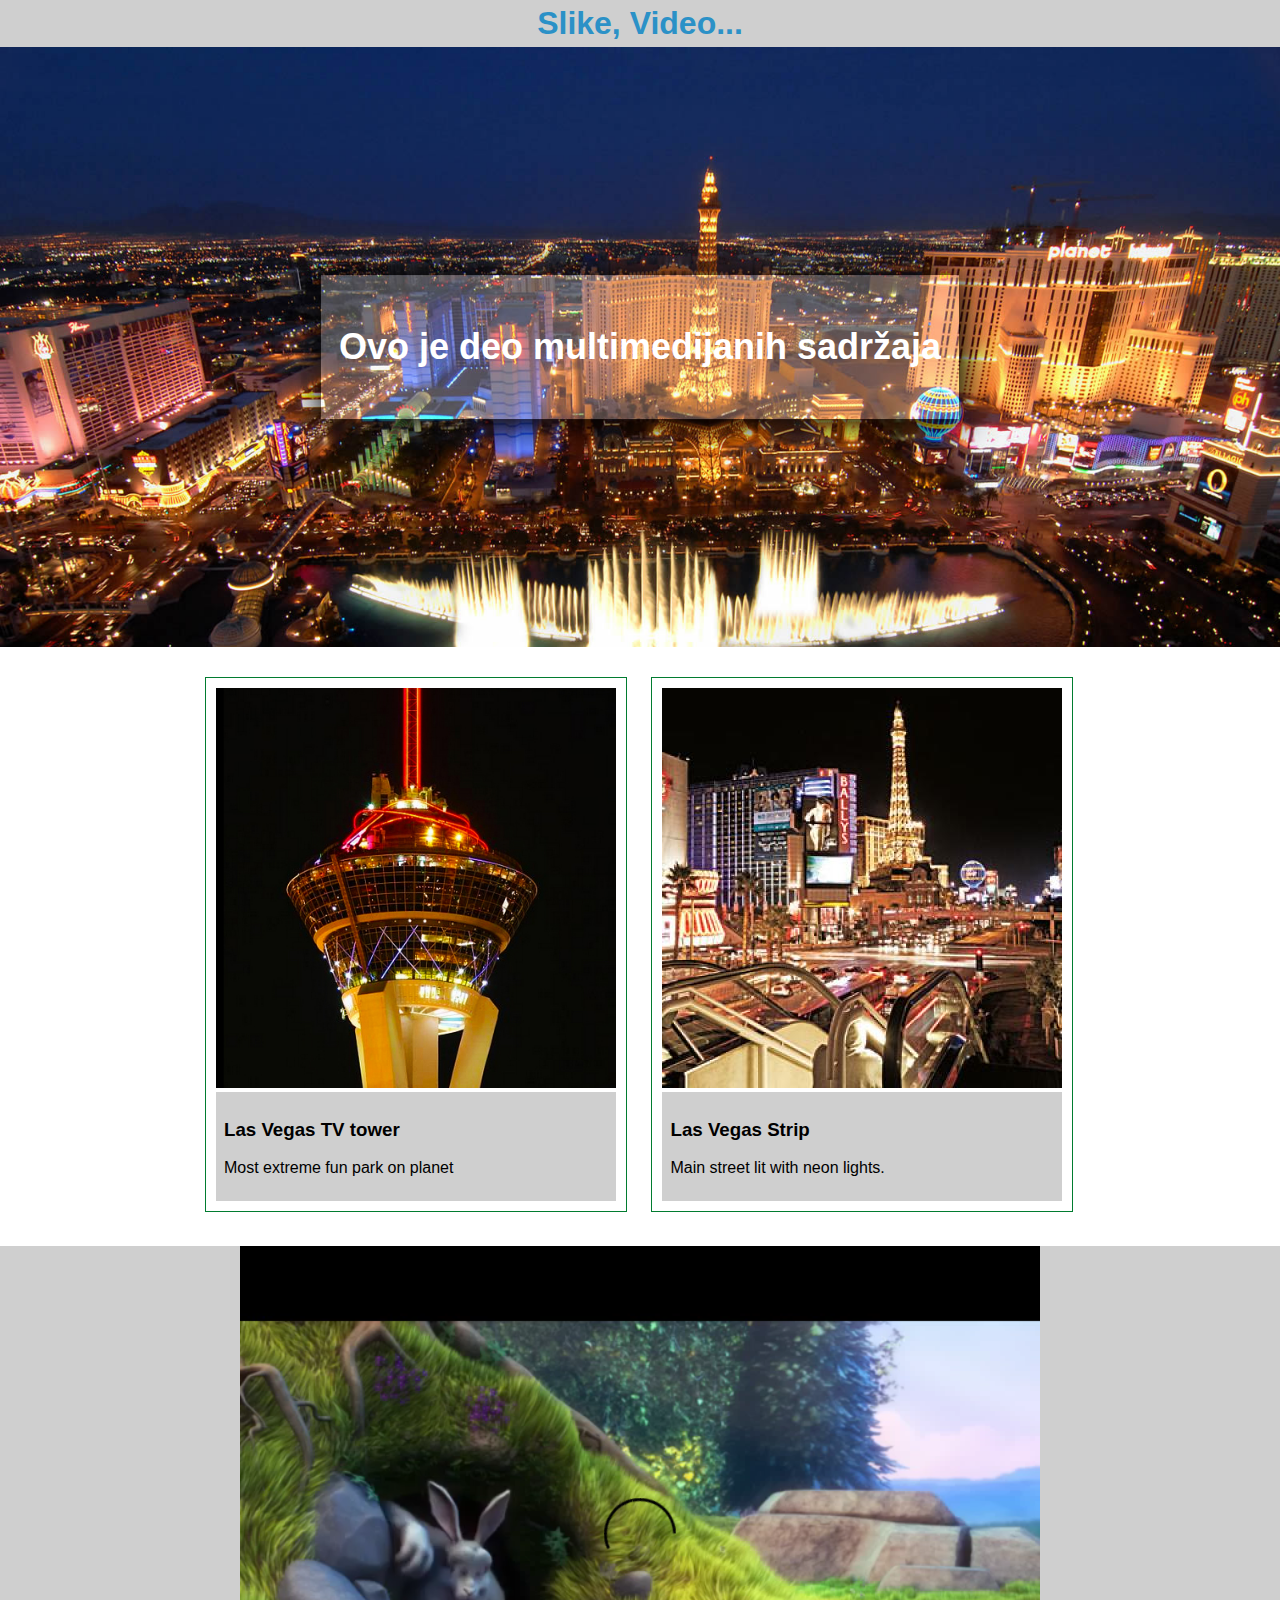
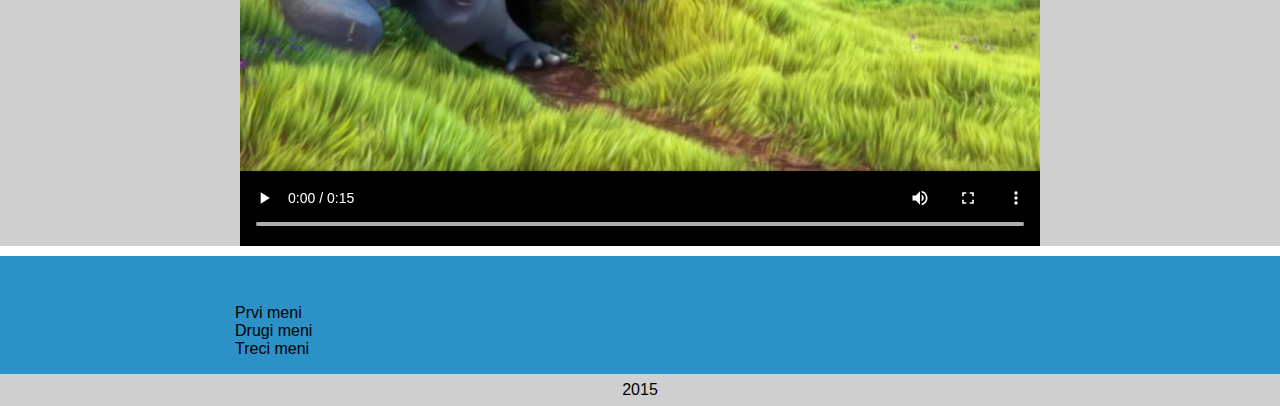
<file: term02/domaci_2/domaci_2.2/index.html>
<!DOCTYPE html>
<html>

<head lang="sr">
    <meta charset="utf-8" />
    <title>HTML Multimedija</title>
    <link rel="stylesheet" type="text/css" href="stilovi/stil.css
">
</head>

<body>
    <header>
        <h1>Slike, Video...</h1>
    </header>
    <main>
        <section class="jumbo">
            <div class="floater">
                <h2>Ovo je deo multimedijanih sadržaja</h2>
            </div>
            <img src="images/bkg.jpg" />
        </section>
        <section>
            <div class="container">
                <figure>
                    <img src="images/tower.jpg" />
                    <figcaption>
                        <h3>Las Vegas TV tower</h3>
                        <p>Most extreme fun park on planet</p>
                    </figcaption>
                </figure>
                <figure>
                    <img src="images/las-vegas-strip.jpg">
                    <figcaption>
                        <h3>Las Vegas Strip</h3>
                        <p>Main street lit with neon lights.</p>
                    </figcaption>
                </figure>
            </div>
        </section>
        <section class="bkgcolor">
            <video width="800" height="600" controls="">
                <source src="videos/sample.mp4" type="video/mp4"> Ovaj pretrazivac ne podrzava html5 video.
            </video>
        </section>
    </main>
    <footer>
        <nav>
            <ul>
                <li>Prvi meni</li>
                <li>Drugi meni</li>
                <li>Treci meni</li>
            </ul>
        </nav>
        <div class="copyright bkgcolor">2015</div>
    </footer>
</body>

</html>
</file>
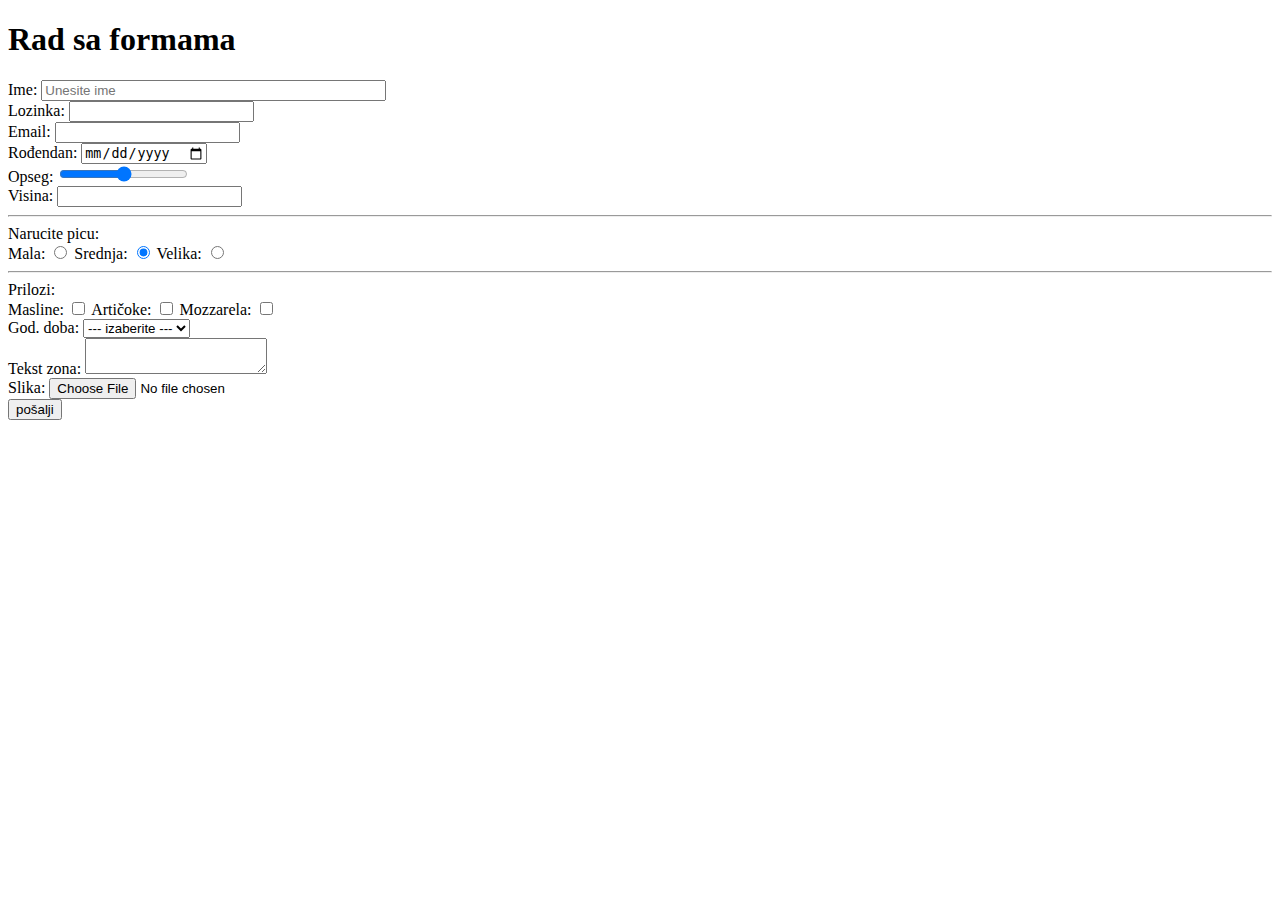
<file: term03/forma_radni_new.html>
<!DOCTYPE html>
<html>

<head>
    <meta charset="utf-8" />
    <title>Proba formi</title>
</head>

<body>
    <h1>Rad sa formama</h1>
    <form method="POST" action="http://thezarichi.com/testbed/form-response.php" enctype="multipart/form-data">
        <label for="nameFldId">Ime:</label>
        <input id="nameFldId" type="text" name="ime" size="40" maxlength="35" placeholder="Unesite ime" list="imena" />
        <br/>
        <label for="passFldId">Lozinka:</label>
        <input id="passFldId" type="password" name="lozinka" />
        <br/>
        <label for="emailFldId">Email:</label>
        <input id="emailFldId" type="email" name="email" />
        <br/>
        <label for="bdFldId">Rođendan:</label>
        <input id="bdFldId" type="date" name="rodjendan" />
        <br/>
        <label for="rFldId">Opseg:</label>
        <input id="rFldId" type="range" name="opseg" />
        <br/>
        <label for="hFldId">Visina:</label>
        <input id="hFldId" type="number" name="visina" />
        <hr/> Narucite picu:
        <br/>
        <label for="chk1Id">Mala:</label>
        <input id="chk1Id" type="radio" name="velicina" value="1" />
        <label for="chk2Id">Srednja:</label>
        <input id="chk2Id" type="radio" name="velicina" value="2" checked />
        <label for="chk3Id">Velika:</label>
        <input id="chk3Id" type="radio" name="velicina" value="3" />
        <hr/> Prilozi:
        <br/>
        <label for="chk4Id">Masline:</label>
        <input id="chk4Id" type="checkbox" name="prilozi[]" value="masline" />
        <label for="chk5Id">Artičoke:</label>
        <input id="chk5Id" type="checkbox" name="prilozi[]" value="artičoke" />
        <label for="chk6Id">Mozzarela:</label>
        <input id="chk6Id" type="checkbox" name="prilozi[]" value="Mozzarela" />
        <br/> God. doba:
        <select name="godoba" required>
            <option value="">--- izaberite ---</option>
            <option value="1">Proleće</option>
            <option value="2">Leto</option>
            <option value="3">Jesen</option>
            <option value="4">Zima</option>
        </select>
        <br/> Tekst zona:
        <textarea name="poruka"></textarea>
        <br/> Slika:
        <input type="file" name="photo" />
        <br/>
        <input type="submit" value="pošalji" />
        <datalist id="imena">
            <option value="Ana" />
            <option value="Vanja" />
            <option value="Tanja" />
            <option value="Sanja" />
            <option value="Davor" />
            <option value="Marko" />
            <option value="Žarko" />
        </datalist>
    </form>
</body>

</html>
</file>
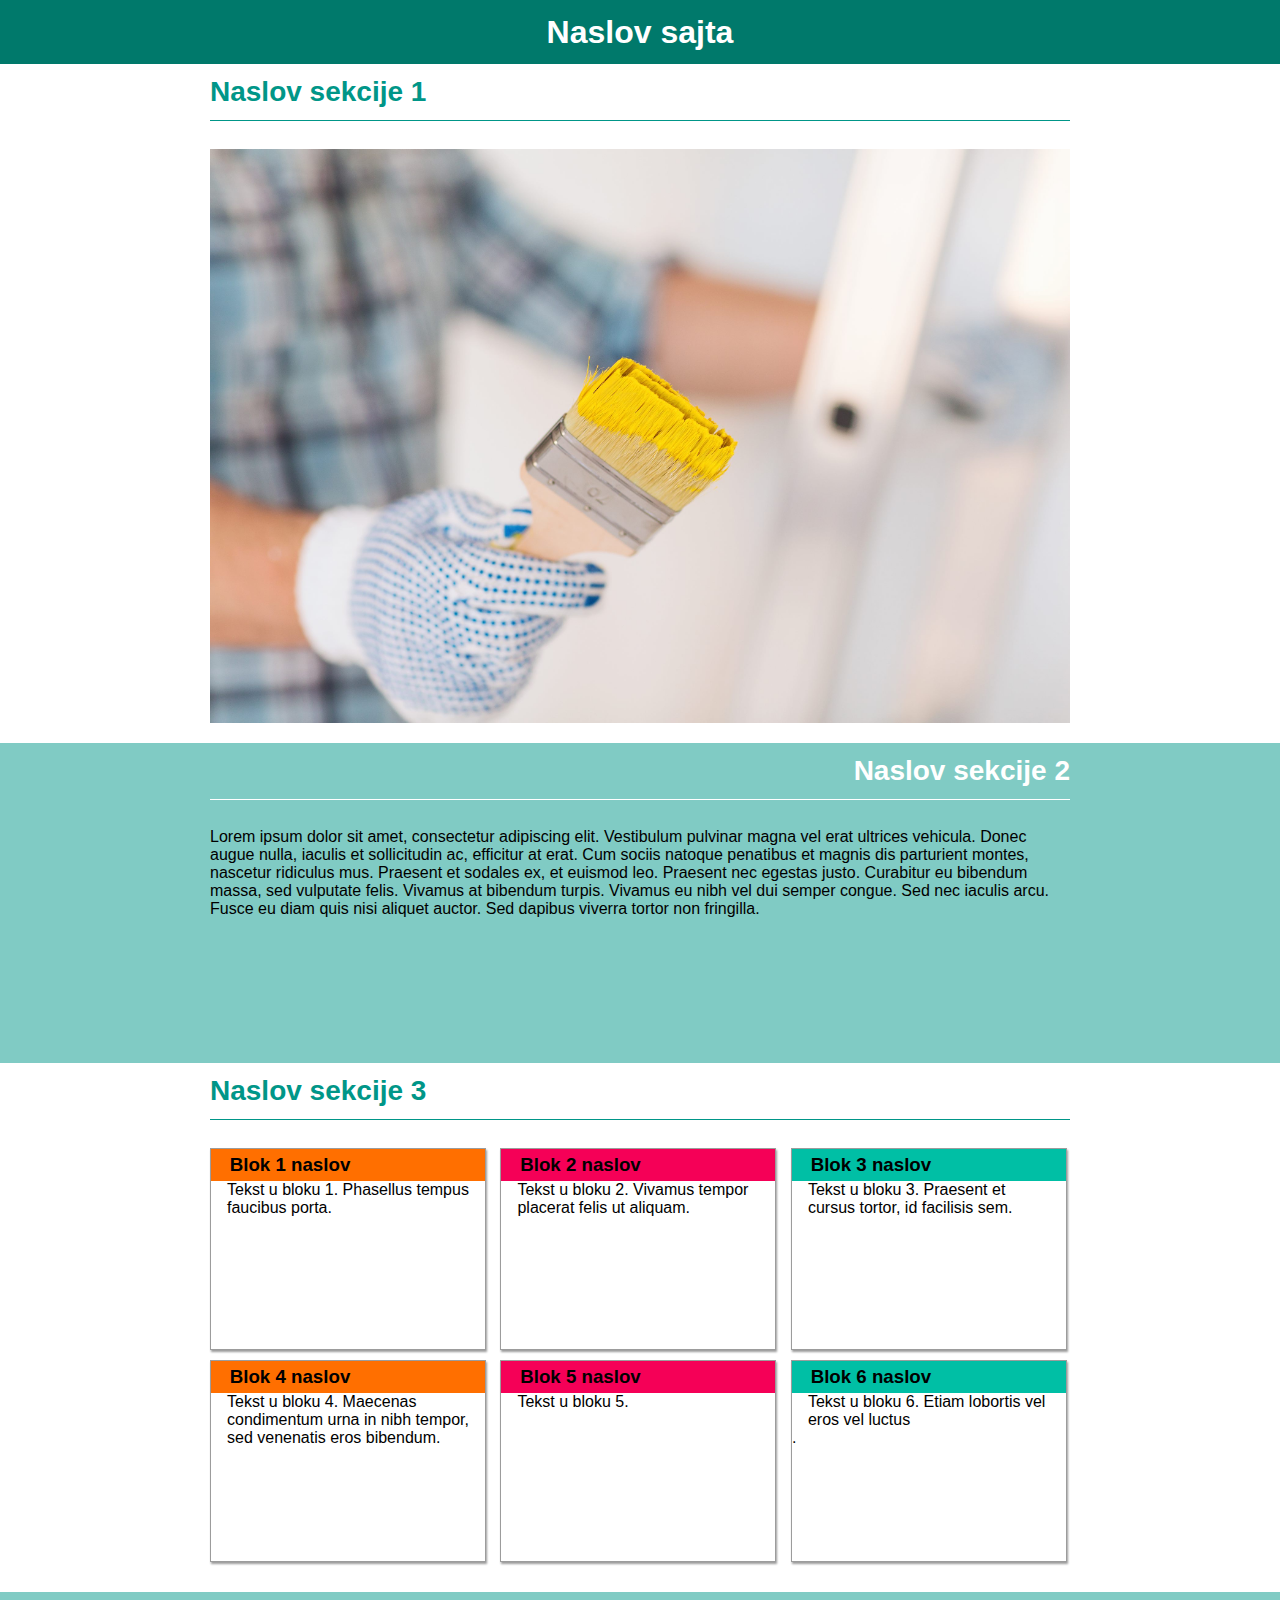
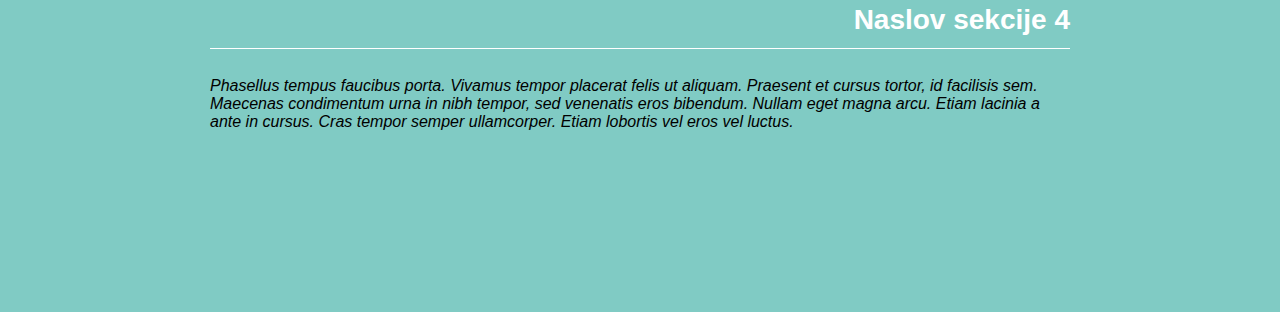
<file: term01/domaci/domaci.html>
<!DOCTYPE html>
<html>

<head>
    <meta charset="utf-8">
    <title>domaci</title>
    <link href="css/stilovi.css" type="text/css" rel="stylesheet" />
</head>

<body>
    <header>
        <h1>Naslov sajta</h1>
    </header>
    <main>
        <section>
            <h2>Naslov sekcije 1</h2>
            <img src="images/slika.jpg" title="slika" alt="Slika za domaci" />
        </section>
        <section>
            <h2>Naslov sekcije 2</h2>
            <p>Lorem ipsum dolor sit amet, consectetur adipiscing elit. Vestibulum pulvinar magna vel erat ultrices vehicula. Donec augue nulla, iaculis et sollicitudin ac, efficitur at erat. Cum sociis natoque penatibus et magnis dis parturient montes, nascetur ridiculus mus. Praesent et sodales ex, et euismod leo. Praesent nec egestas justo. Curabitur eu bibendum massa, sed vulputate felis. Vivamus at bibendum turpis. Vivamus eu nibh vel dui semper congue. Sed nec iaculis arcu. Fusce eu diam quis nisi aliquet auctor. Sed dapibus viverra tortor non fringilla.</p>
        </section>
        <section>
            <h2>Naslov sekcije 3</h2>
            <div class="row">
                <div>
                    <h3>Blok 1 naslov</h3>
                    <p> Tekst u bloku 1. Phasellus tempus faucibus porta.</p>
                </div>
                <div>
                    <h3>Blok 2 naslov</h3>
                    <p> Tekst u bloku 2. Vivamus tempor placerat felis ut aliquam.</p>
                </div>
                <div>
                    <h3>Blok 3 naslov</h3>
                    <p> Tekst u bloku 3. Praesent et cursus tortor, id facilisis sem.</p>
                </div>
                <div>
                    <h3>Blok 4 naslov</h3>
                    <p> Tekst u bloku 4. Maecenas condimentum urna in nibh tempor, sed venenatis eros bibendum.</p>
                </div>
                <div>
                    <h3>Blok 5 naslov</h3>
                    <p> Tekst u bloku 5.</p>
                </div>
                <div>
                    <h3>Blok 6 naslov</h3>
                    <p> Tekst u bloku 6. Etiam lobortis vel eros vel luctus</p>.</div>
            </div>
        </section>
        <section>
            <h2>Naslov sekcije 4</h2>
            <p><i>Phasellus tempus faucibus porta. Vivamus tempor placerat felis ut aliquam. Praesent et cursus tortor, id facilisis sem. Maecenas condimentum urna in nibh tempor, sed venenatis eros bibendum. Nullam eget magna arcu. Etiam lacinia a ante in cursus. Cras tempor semper ullamcorper. Etiam lobortis vel eros vel luctus.</i></p>
        </section>
    </main>
</body>

</html>
</file>
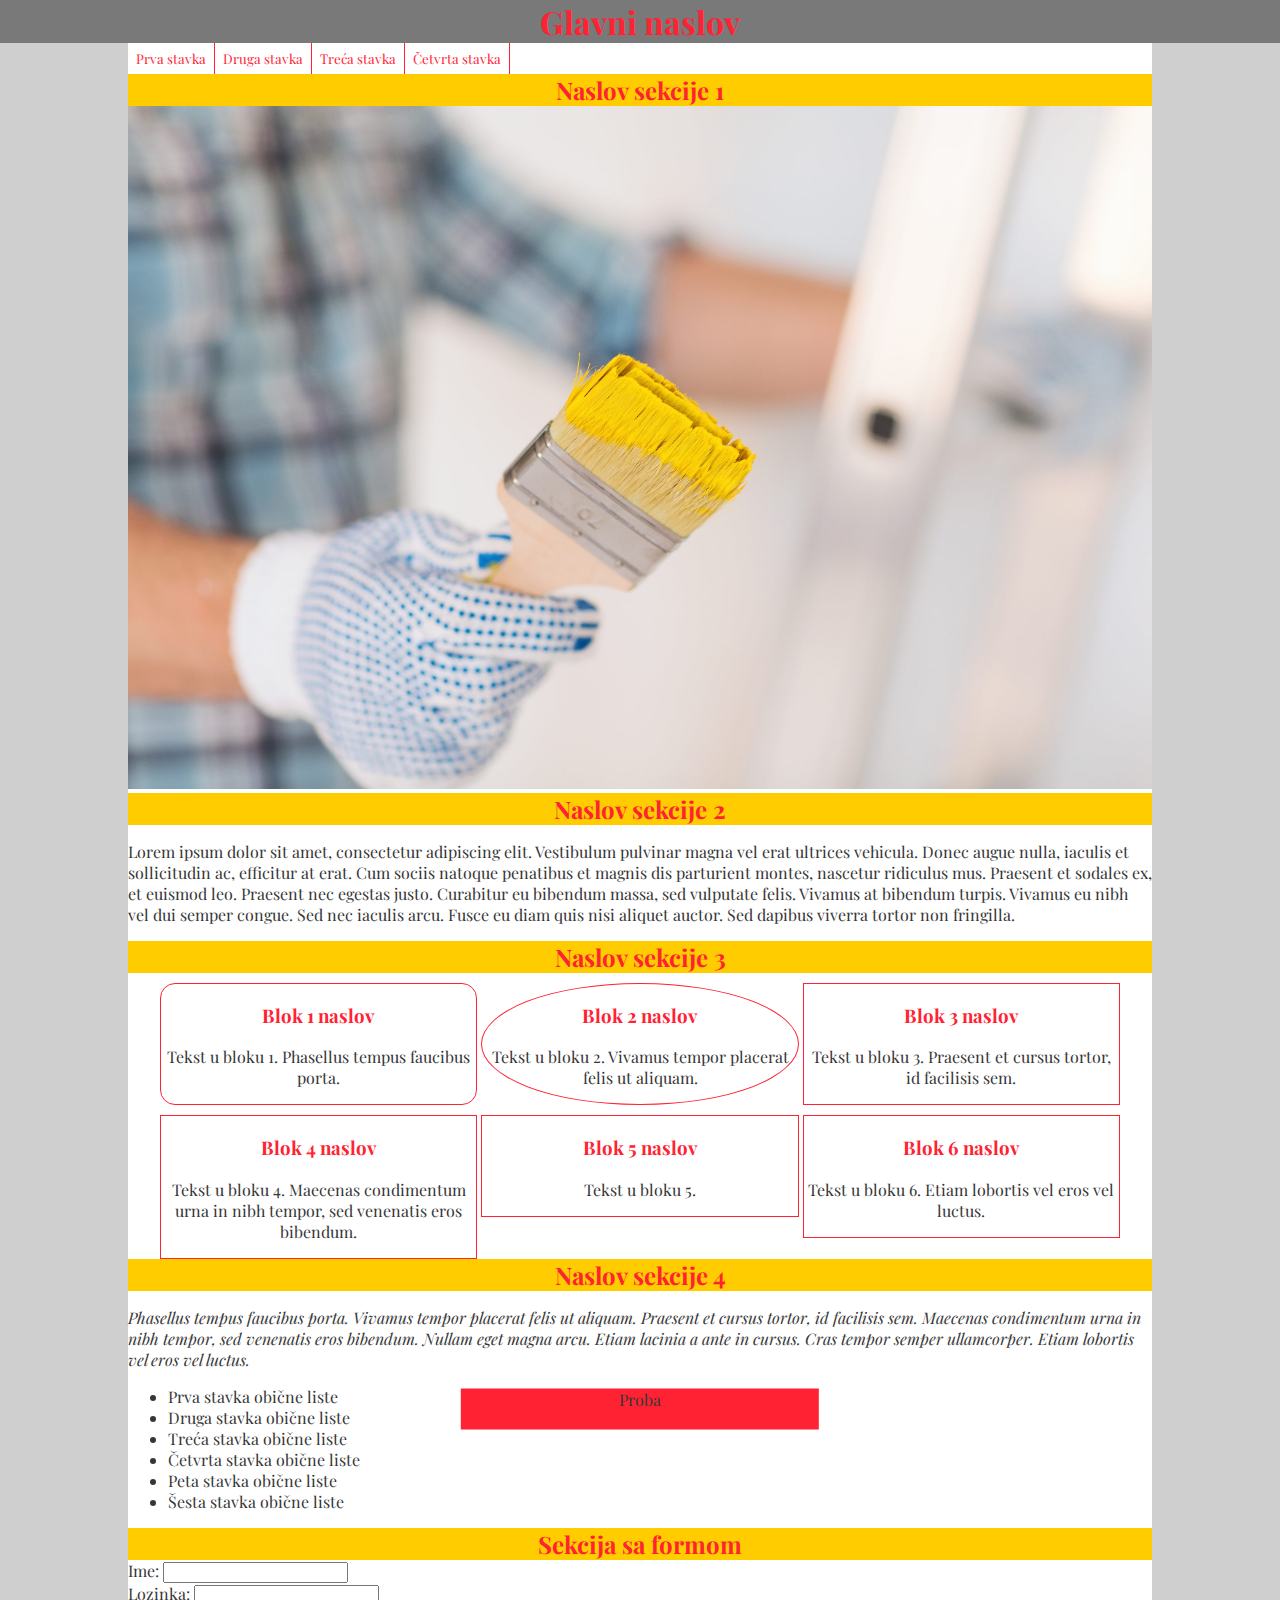
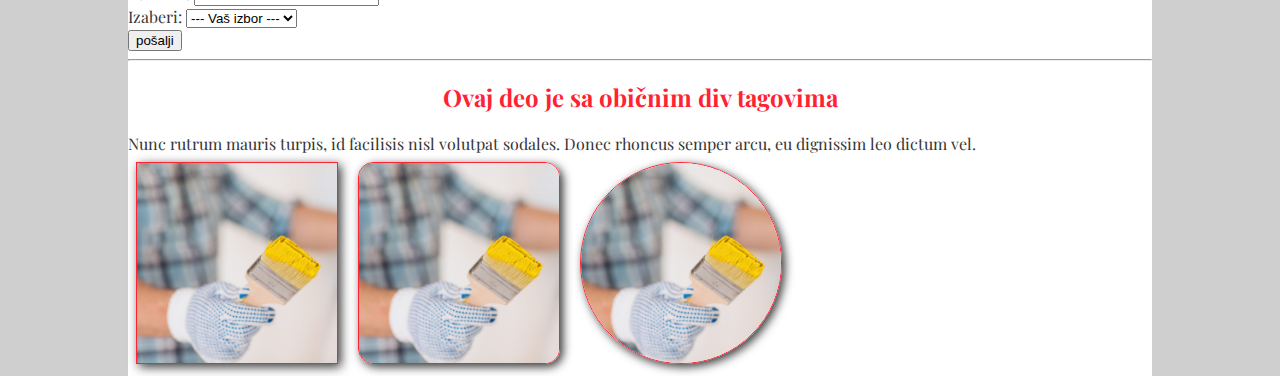
<file: term04/workpack_4_new_final/final.html>
<!DOCTYPE html>
<html lang="sr">
	<head>
		<meta charset="utf-8" />
		<title>HTML CSS primer</title>
		<link href="stilovi/styles.css" rel="stylesheet" /> 
    </head>
	<body>
		<header>
			<h1>Glavni naslov</h1>
		</header>
		<main>
			<nav>
				<ul>
					<li><a href="#">Prva stavka</a></li><li>
                    <a href="#">Druga stavka</a></li>
					<li><a href="#">Treća stavka</a></li>
					<li><a href="#">Četvrta stavka</a></li>
				</ul>
			</nav>
			<section>
				<h2>Naslov sekcije 1</h2>
				<img src="images/slika.jpg" />
			</section>
			<section>
				<h2>Naslov sekcije 2</h2>
				<p>
                    Lorem ipsum dolor sit amet, consectetur adipiscing elit. Vestibulum pulvinar magna vel erat ultrices vehicula. Donec augue nulla, iaculis et sollicitudin ac, efficitur at erat. Cum sociis natoque penatibus et magnis dis parturient montes, nascetur ridiculus mus. Praesent et sodales ex, et euismod leo. Praesent nec egestas justo. Curabitur eu bibendum massa, sed vulputate felis. Vivamus at bibendum turpis. Vivamus eu nibh vel dui semper congue. Sed nec iaculis arcu. Fusce eu diam quis nisi aliquet auctor. Sed dapibus viverra tortor non fringilla.<br/>
                </p>
			</section>
			<section>
				<h2>Naslov sekcije 3</h2>
				<div class="row">
					<div class="rounded-rect">
						<h3>Blok 1 naslov</h3>
						<p>Tekst u bloku 1. Phasellus tempus faucibus porta.</p>
					</div>
					<div class="circle">
						<h3>Blok 2 naslov</h3>
						<p>Tekst u bloku 2. Vivamus tempor placerat felis ut aliquam.</p>
					</div>
					<div>
						<h3>Blok 3 naslov</h3>
						<p>Tekst u bloku 3. Praesent et cursus tortor, id facilisis sem.</p>
					</div>
					<div>
						<h3>Blok 4 naslov</h3>
						<p>Tekst u bloku 4. Maecenas condimentum urna in nibh tempor, sed venenatis eros bibendum.</p>
					</div>
					<div>
						<h3>Blok 5 naslov</h3>
						<p>Tekst u bloku 5.</p>
					</div>
					<div>
						<h3>Blok 6 naslov</h3>
						<p>Tekst u bloku 6. Etiam lobortis vel eros vel luctus.</p>
					</div>
				</div>
			</section>
			<section>
				<h2>Naslov sekcije 4</h2>
				<div class="holder">
				<p><i>Phasellus tempus faucibus porta. Vivamus tempor placerat felis ut aliquam. Praesent et cursus tortor, id facilisis sem. Maecenas condimentum urna in nibh tempor, sed venenatis eros bibendum. Nullam eget magna arcu. Etiam lacinia a ante in cursus. Cras tempor semper ullamcorper. Etiam lobortis vel eros vel luctus. </i></p>
				<ul>
					<li>Prva stavka obične liste</li>
					<li>Druga stavka obične liste</li>
					<li>Treća stavka obične liste</li>
					<li>Četvrta stavka obične liste</li>
					<li>Peta stavka obične liste</li>
					<li>Šesta stavka obične liste</li>
				</ul>
				<div class="proba">
					Proba
				</div>
				<div>
			</section>
            <section>
                <h2>Sekcija sa formom</h2>
                <form method="post" action="#">
                    <label for="ime">Ime: </label>
                    <input type="text" name="ime" id="ime" /><br/>
                    <label for="pass">Lozinka: </label>
                    <input type="password" name="pass" id="pass" /><br/>
                    <label for="izbor">Izaberi: </label>
                    <select name="izbor" id="izbor" required="required" >
                        <option value=""> --- Vaš izbor --- </option>
                        <option value="1">Stavka 1</option>
                        <option value="2">Stavka 2</option>
                    </select>
                    <br/>
                    <input type="submit" value="pošalji" />
                </form>
            </section>
            <hr/>
            <div>
                <h2>Ovaj deo je sa običnim div tagovima</h2>
                <div>
                    Nunc rutrum mauris turpis, id facilisis nisl volutpat sodales. Donec rhoncus semper arcu, eu dignissim leo dictum vel. 
                </div>
                <div class="box">
                    <img src="images/slika.jpg" />
                </div>
                <div class="box rounded-rect">
                    <img src="images/slika.jpg" />
                </div>
                <div class="box circle">
                    <img src="images/slika.jpg" />
                </div>
            </div>
		</main>
	</body>
</html>
</file>
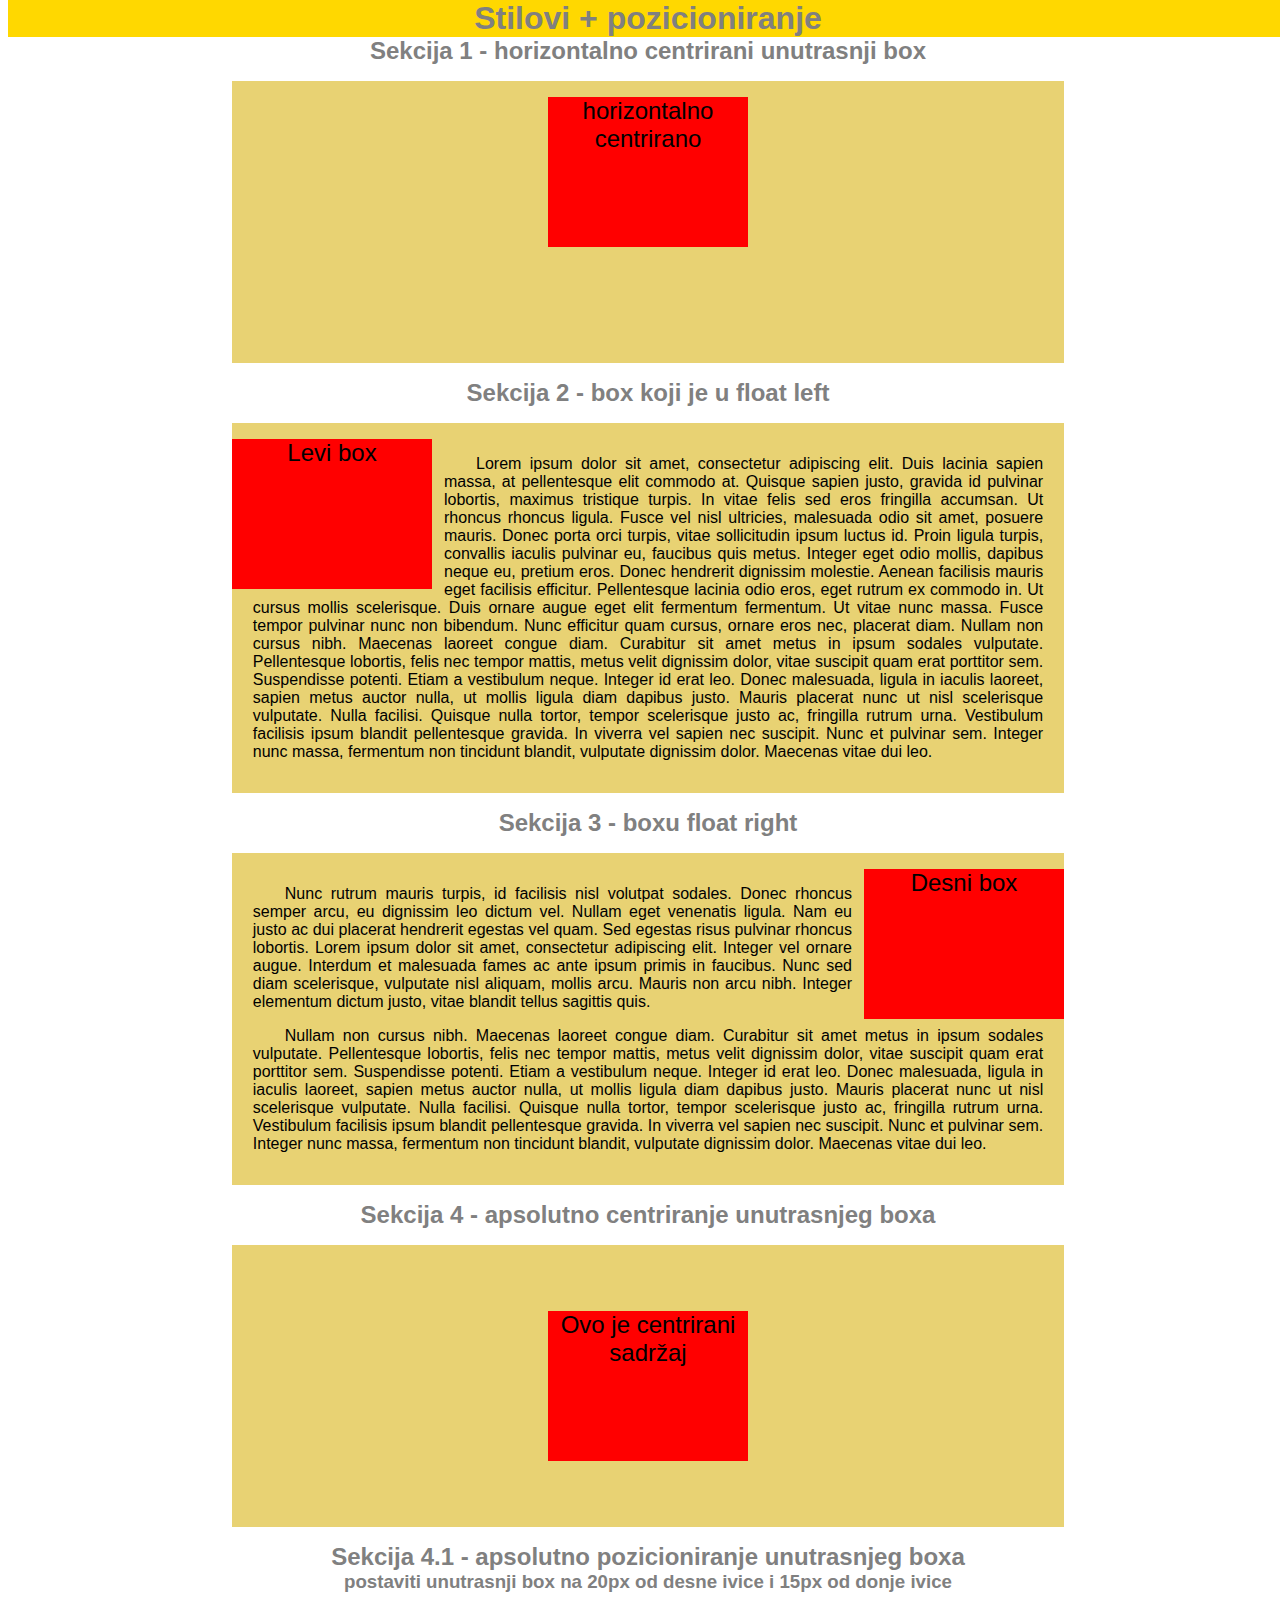
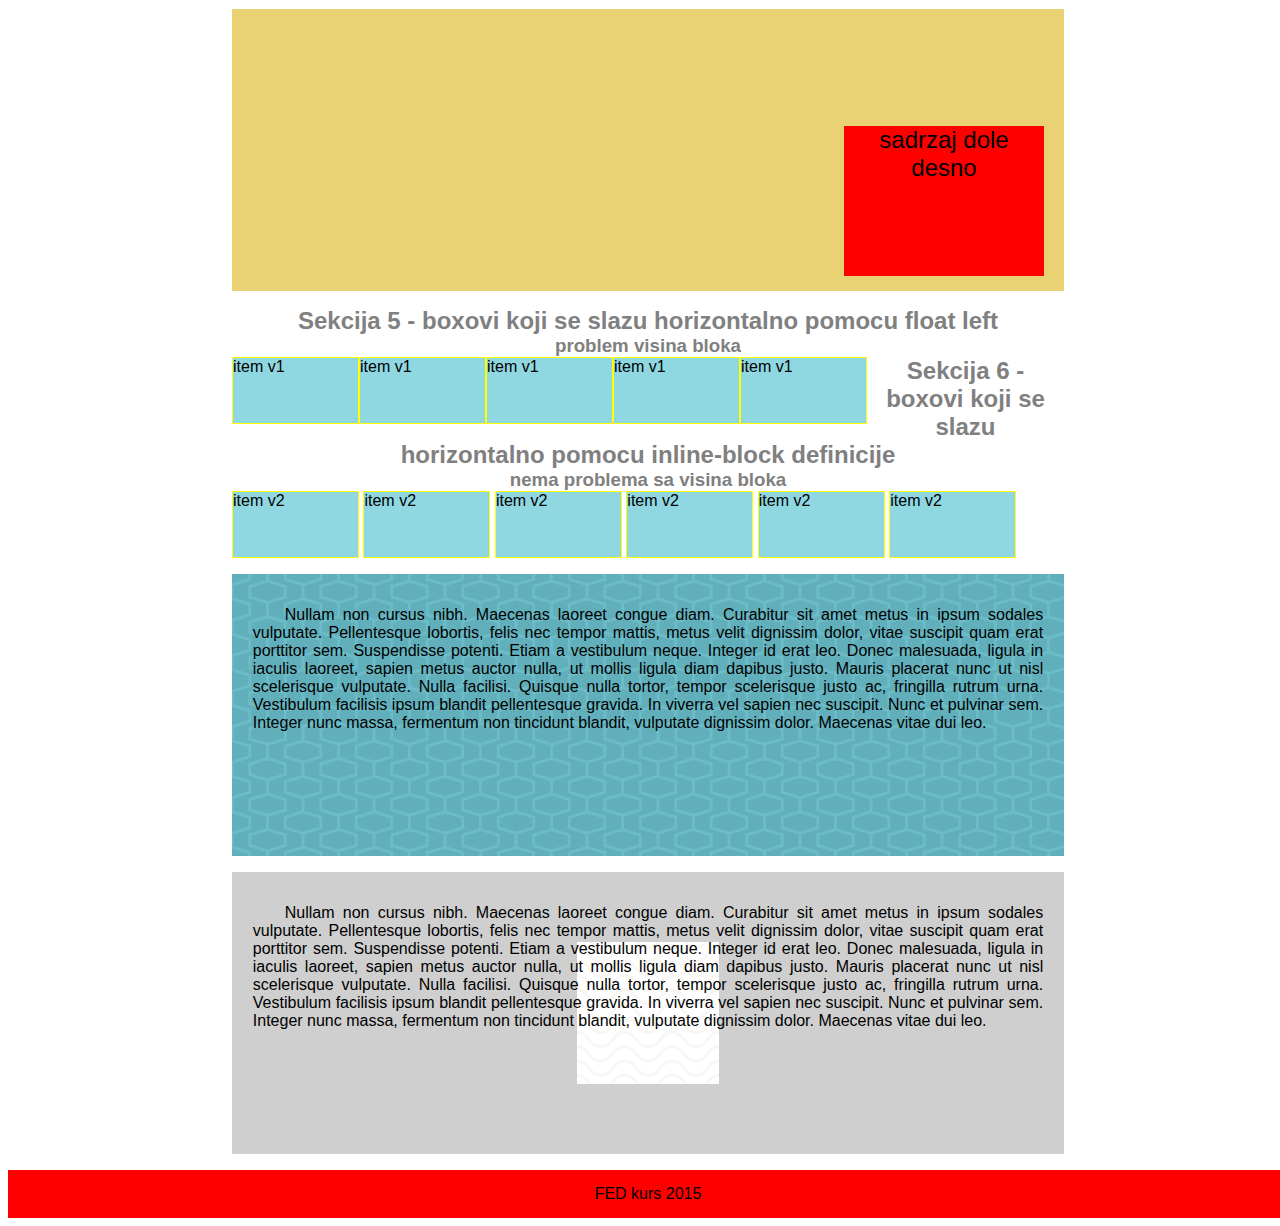
<file: term04/Zadatak4/domaci4.html>
<!DOCTYPE html>
<html>
    <head>
        <meta charset="utf-8"/>
        <title>Stilovi + pozicioniranje</title>
        <link rel="stylesheet" href="styles/stilovi-domaci.css" />
    </head>
    <body>
        <header>
            <h1>Stilovi + pozicioniranje</h1>
        </header>
        <main>
            <h2>Sekcija 1 - horizontalno centrirani unutrasnji box</h2>
            <section>
                <div class="box hcenter">
                    horizontalno centrirano
                </div>
            </section>
            <h2>Sekcija 2 - box koji je u float left</h2>
            <section>
                <div class="box left">
                    Levi box
                </div>
                <p>Lorem ipsum dolor sit amet, consectetur adipiscing elit. Duis lacinia sapien massa, at pellentesque elit commodo at. Quisque sapien justo, gravida id pulvinar lobortis, maximus tristique turpis. In vitae felis sed eros fringilla accumsan. Ut rhoncus rhoncus ligula. Fusce vel nisl ultricies, malesuada odio sit amet, posuere mauris. Donec porta orci turpis, vitae sollicitudin ipsum luctus id. Proin ligula turpis, convallis iaculis pulvinar eu, faucibus quis metus. Integer eget odio mollis, dapibus neque eu, pretium eros. Donec hendrerit dignissim molestie. Aenean facilisis mauris eget facilisis efficitur. Pellentesque lacinia odio eros, eget rutrum ex commodo in. Ut cursus mollis scelerisque. Duis ornare augue eget elit fermentum fermentum. Ut vitae nunc massa. Fusce tempor pulvinar nunc non bibendum. Nunc efficitur quam cursus, ornare eros nec, placerat diam.
Nullam non cursus nibh. Maecenas laoreet congue diam. Curabitur sit amet metus in ipsum sodales vulputate. Pellentesque lobortis, felis nec tempor mattis, metus velit dignissim dolor, vitae suscipit quam erat porttitor sem. Suspendisse potenti. Etiam a vestibulum neque. Integer id erat leo. Donec malesuada, ligula in iaculis laoreet, sapien metus auctor nulla, ut mollis ligula diam dapibus justo. Mauris placerat nunc ut nisl scelerisque vulputate. Nulla facilisi. Quisque nulla tortor, tempor scelerisque justo ac, fringilla rutrum urna. Vestibulum facilisis ipsum blandit pellentesque gravida. In viverra vel sapien nec suscipit. Nunc et pulvinar sem. Integer nunc massa, fermentum non tincidunt blandit, vulputate dignissim dolor. Maecenas vitae dui leo.</p>
            </section>
            <h2>Sekcija 3 - boxu float right</h2>
            <section>
                <div class="box right">
                    Desni box
                </div>
                <p>
                    Nunc rutrum mauris turpis, id facilisis nisl volutpat sodales. Donec rhoncus semper arcu, eu dignissim leo dictum vel. Nullam eget venenatis ligula. Nam eu justo ac dui placerat hendrerit egestas vel quam. Sed egestas risus pulvinar rhoncus lobortis. Lorem ipsum dolor sit amet, consectetur adipiscing elit. Integer vel ornare augue. Interdum et malesuada fames ac ante ipsum primis in faucibus. Nunc sed diam scelerisque, vulputate nisl aliquam, mollis arcu. Mauris non arcu nibh. Integer elementum dictum justo, vitae blandit tellus sagittis quis.
                </p>
                <p>
                    Nullam non cursus nibh. Maecenas laoreet congue diam. Curabitur sit amet metus in ipsum sodales vulputate. Pellentesque lobortis, felis nec tempor mattis, metus velit dignissim dolor, vitae suscipit quam erat porttitor sem. Suspendisse potenti. Etiam a vestibulum neque. Integer id erat leo. Donec malesuada, ligula in iaculis laoreet, sapien metus auctor nulla, ut mollis ligula diam dapibus justo. Mauris placerat nunc ut nisl scelerisque vulputate. Nulla facilisi. Quisque nulla tortor, tempor scelerisque justo ac, fringilla rutrum urna. Vestibulum facilisis ipsum blandit pellentesque gravida. In viverra vel sapien nec suscipit. Nunc et pulvinar sem. Integer nunc massa, fermentum non tincidunt blandit, vulputate dignissim dolor. Maecenas vitae dui leo.
                </p>
            </section>
            <h2>Sekcija 4 - apsolutno centriranje unutrasnjeg boxa</h2>
            <section>
                <div class="box centered">
                    Ovo je centrirani sadržaj
                </div>
            </section>
            <h2>Sekcija 4.1 - apsolutno pozicioniranje unutrasnjeg boxa</h2>
            <h3>postaviti unutrasnji box na 20px od desne ivice i 15px od donje ivice</h3>
            <section>
                <div class="box bottomright">
                    sadrzaj dole desno
                </div>
            </section>
            <h2>Sekcija 5 - boxovi koji se slazu horizontalno pomocu float left</h2>
            <h3>problem visina bloka</h3>
            <div class="bkggrey">
                <div class="item v1">
                    item v1
                </div>
                <div class="item v1">
                    item v1
                </div>
                <div class="item v1">
                    item v1
                </div>
                <div class="item v1">
                    item v1
                </div>
                <div class="item v1">
                    item v1
                </div>
            </div>
            <!-- ovde layout nece valjati jer float gore pravi problem -->
            <h2>Sekcija 6 - boxovi koji se slazu horizontalno pomocu inline-block definicije</h2>
            <h3>nema problema sa visina bloka</h3>
            <div class="bkggrey">
                <div class="item v2">
                    item v2
                </div>
                <div class="item v2">
                    item v2
                </div>
                <div class="item v2">
                    item v2
                </div>
                <div class="item v2">
                    item v2
                </div>
                <div class="item v2">
                    item v2
                </div>
                <div class="item v2">
                    item v2
                </div>
            </div>
            <section class="bkg">
                <p>Nullam non cursus nibh. Maecenas laoreet congue diam. Curabitur sit amet metus in ipsum sodales vulputate. Pellentesque lobortis, felis nec tempor mattis, metus velit dignissim dolor, vitae suscipit quam erat porttitor sem. Suspendisse potenti. Etiam a vestibulum neque. Integer id erat leo. Donec malesuada, ligula in iaculis laoreet, sapien metus auctor nulla, ut mollis ligula diam dapibus justo. Mauris placerat nunc ut nisl scelerisque vulputate. Nulla facilisi. Quisque nulla tortor, tempor scelerisque justo ac, fringilla rutrum urna. Vestibulum facilisis ipsum blandit pellentesque gravida. In viverra vel sapien nec suscipit. Nunc et pulvinar sem. Integer nunc massa, fermentum non tincidunt blandit, vulputate dignissim dolor. Maecenas vitae dui leo.</p>
            </section>
            <section class="bkg1">
                <p>Nullam non cursus nibh. Maecenas laoreet congue diam. Curabitur sit amet metus in ipsum sodales vulputate. Pellentesque lobortis, felis nec tempor mattis, metus velit dignissim dolor, vitae suscipit quam erat porttitor sem. Suspendisse potenti. Etiam a vestibulum neque. Integer id erat leo. Donec malesuada, ligula in iaculis laoreet, sapien metus auctor nulla, ut mollis ligula diam dapibus justo. Mauris placerat nunc ut nisl scelerisque vulputate. Nulla facilisi. Quisque nulla tortor, tempor scelerisque justo ac, fringilla rutrum urna. Vestibulum facilisis ipsum blandit pellentesque gravida. In viverra vel sapien nec suscipit. Nunc et pulvinar sem. Integer nunc massa, fermentum non tincidunt blandit, vulputate dignissim dolor. Maecenas vitae dui leo.</p>
            </section>
        </main>
        <footer>
            FED kurs 2015
        </footer>
    </body>
</html>
</file>
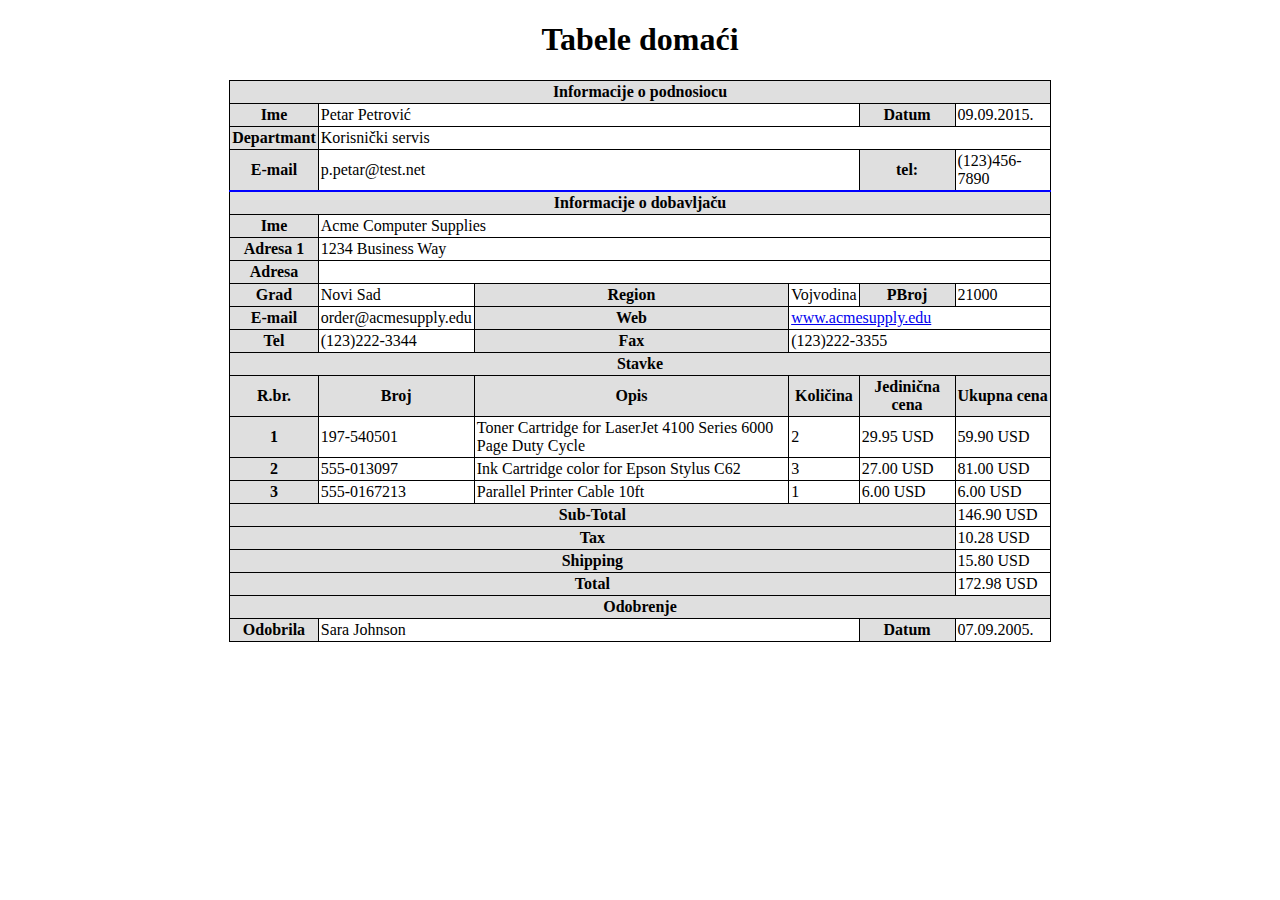
<file: term02/domaci_termin_2_tabele/domaci_termin_2_tabele/tables_domaci_pocetak.html>
<!DOCTYPE html>
<html>

<head>
    <meta charset="utf-8" />
    <title>tabele domaci</title>
    <link rel="stylesheet" href="css/stilovi.css" />
</head>

<body>
    <h1>Tabele  domaći</h1>
    <table cellspacing="0" cellpadding="2">
        <!-- ovde formirati sadrzaj tabele -->
        <thead>
            <tr>
                <th colspan="6">Informacije o podnosiocu</th>
            </tr>
            <tr>
                <th>Ime</th>
                <td colspan="3">Petar Petrović</td>
                <th>Datum</th>
                <td>09.09.2015.</td>
            </tr>
            <tr>
                <th>Departmant</th>
                <td colspan="5">Korisnički servis</td>
            </tr>
            <tr>
                <th>E-mail</th>
                <td colspan="3">p.petar@test.net</td>
                <th>tel:</th>
                <td>(123)456-7890</td>
            </tr>
        </thead>
        <tbody>
            <tr>
                <th colspan="6">Informacije o dobavljaču</th>
            </tr>
            <tr>
                <th>Ime</th>
                <td colspan="5">Acme Computer Supplies</td>
            </tr>
            <tr>
                <th>Adresa 1</th>
                <td colspan="5">1234 Business Way</td>
            </tr>
            <tr>
                <th>Adresa </th>
                <td colspan="5"></td>
            </tr>
            <tr>
                <th>Grad</th>
                <td>Novi Sad</td>
                <th>Region</th>
                <td>Vojvodina</td>
                <th>PBroj</th>
                <td>21000</td>
            </tr>
            <tr>
                <th>E-mail</th>
                <td>order@acmesupply.edu</td>
                <th>Web</th>
                <td colspan="3"><a href="www.acmesupply.edu">www.acmesupply.edu</a></td>
            </tr>
            <tr>
                <th>Tel</th>
                <td>(123)222-3344</td>
                <th>Fax</th>
                <td colspan="3">(123)222-3355</td>
            </tr>
            <tr>
                <th colspan="6">Stavke</th>
            </tr>
            <tr>
                <th>R.br.</th>
                <th>Broj</th>
                <th>Opis</th>
                <th>Količina</th>
                <th>Jedinična cena</th>
                <th>Ukupna cena</th>
            </tr>
            <tr>
                <th>1</th>
                <td>197-540501</td>
                <td>Toner Cartridge for LaserJet 4100 Series 6000 Page Duty Cycle</td>
                <td>2</td>
                <td>29.95 USD</td>
                <td>59.90 USD</td>
            </tr>
            <tr>
                <th>2</th>
                <td>555-013097</td>
                <td>Ink Cartridge color for Epson Stylus C62</td>
                <td>3</td>
                <td>27.00 USD</td>
                <td>81.00 USD</td>
            </tr>
            <tr>
                <th>3</th>
                <td>555-0167213</td>
                <td>Parallel Printer Cable 10ft</td>
                <td>1</td>
                <td>6.00 USD</td>
                <td>6.00 USD</td>
            </tr>
            <tr>
                <th colspan="5">Sub-Total</th>
                <td>146.90 USD</td>
            </tr>
            <tr>
                <th colspan="5">Tax</th>
                <td>10.28 USD</td>
            </tr>
            <tr>
                <th colspan="5">Shipping</th>
                <td>15.80 USD</td>
            </tr>
            <tr>
                <th colspan="5">Total</th>
                <td>172.98 USD</td>
            </tr>
            <tr>
                <th colspan="6">Odobrenje</th>
            </tr>
            <tr>
                <th>Odobrila</th>
                <td colspan="3">Sara Johnson</td>
                <th>Datum</th>
                <td>07.09.2005.</td>
            </tr>
        </tbody>
    </table>
</body>

</html>
</file>
<file: term02/domaci_2/domaci_2.2/stilovi/stil.css>
body {
    width: 100%;
    margin: 0;
    padding: 0;
    font-family: "MS Trebuchet", Verdana, sans-serif;
}

h1 {
    margin: 0;
    padding: 5px;
    color: #2b91c7;
    text-align: center;
}

header {
    background: #cfcfcf;
}

.bkgcolor {
    background: #cfcfcf;
}


/* opste podesavanje sekcije */

section {
    min-height: 200px;
    max-height: 600px;
    width: 100%;
    overflow: hidden;
    margin-bottom: 10px;
}


/* jumbo prva sekcija */

section.jumbo {
    position: relative;
}

section.jumbo img {
    width: 100%;
}

.floater {
    position: absolute;
    top: 50%;
    left: 50%;
    transform: translate(-50%, -50%);
}

.floater h2 {
    display: inline-block;
    font-size: 2.25em;
    line-height: 3em;
    padding: 0.5em;
    color: #ffffff;
    background: rgba(255, 255, 255, 0.25);
    box-shadow: 2px 2px 30px 4px black;
}


/*container elementi */

.container {
    width: 890px;
    margin: 0 auto;
}


/*opsti stilovi za figure */

figure {
    display: inline-block;
    max-width: 400px;
    padding: 10px;
    border: 1px solid #017c30;
    margin: 20px 10px;
    overflow: hidden;
}

figure img {
    width: 100%;
}

figcaption {
    padding: 0.5em;
    background: #cfcfcf;
}

section video {
    display: block;
    margin: 0 auto !important;
}


/* footer */

footer {
    position: relative;
    width: 100%;
    background: #2b91c7;
}

footer nav {
    width: 890px;
    margin: 0 auto;
    padding: 3em 0;
}

footer nav ul {
    margin: 0;
    list-style: none;
}

.copyright {
    width: 100%;
    position: absolute;
    bottom: 0;
    line-height: 2em;
    text-align: center;
}
</file>
<file: term01/domaci/css/stilovi.css>
html{
	margin:0;
	padding:0;
}

body{
	margin:  0;
	padding: 0;
	font-family: "Trebuchet MS", Tahoma, sans-serif;
}

header{
	background: #00796b;
}

header h1{
	margin: 0 auto;
	color: white;
	width: 860px;
	line-height: 2em;
	text-align: center;
}

section{
	position: relative;
	margin: 0;
	padding: 0 0 20px 0;
	min-height: 300px;
}
section > *{
	display: block;
	margin:  0 auto;
	width:   860px;
}

section h2{
	font-size: 1.75em;
	line-height: 2em; 
	margin-bottom: 1em;
}

section:nth-child(even) {background: #80cbc4}
section:nth-child(even) h2 {
	text-align: right;
	color:white;
	border-bottom: 1px solid white;
}
section:nth-child(odd) {background: #ffffff}
section:nth-child(odd) h2 {
	text-align: left;
	color:#009688;
	border-bottom: 1px solid #009688;
}


div.row div{
	vertical-align: top;
	display: inline-block;
	margin: 0 10px 10px 0;
	width: 274px;
	min-height: 200px;
	border: 1px solid #9C9C9C;
	box-shadow: 1px 2px 2px #9c9c9c;
	
}

div.row div:nth-child(3n){
	margin-right: 0;
}

div.row div h3{
	line-height: 1.75em;
	margin: 0;
	padding: 0 1em;
}

div.row div:nth-child(3n+1) h3{
	background:#ff6f00;
}

div.row div:nth-child(3n+2) h3{
	background:#f50057;
}

div.row div:nth-child(3n+3) h3{
	background:#00bfa5 ;
}

div.row div p{
	margin: 0;
	padding: 0 1em;	
	
}
</file>
<file: term04/workpack_4_new_final/stilovi/styles.css>
/*
    CSS stilovi za nas sajt
*/

@import url('https://fonts.googleapis.com/css?family=Playfair+Display');

body{
	font-family: "Playfair Display", TimesNewRoman, serif;
	background: #cfcfcf;
	color: #363636;
	margin:0;
}

h1,h2,h3{
	text-align:center;
	color: #FF2233;
}

a{
	color: #FF2233; /* rgb(255,34,54)*/
}

header{
	background: #797979;
}

header h1{
	margin:0;
}

main{
	width:80%;
	background: white;
	margin: 0 auto;
	
}

section{
	position:relative;
}

section>h2{
	background:#ffcc00;
	margin: 0;
}

section>img{
	width: 100%;
}

nav ul{
	display:table-row;
	margin:0;
	padding:0;
}
nav ul li{
	display:table-cell;
	padding-left: .5em;
	padding-right: .5em;
	border-right: 1px solid #FF2233; 
	line-height: 30px;
}

nav ul li a{
	font-size: smaller;
	text-decoration:none;
}

nav ul li:hover{
	background: #FF2233;
	border-right: 1px solid white; 
}

nav ul li:hover a{
	color:white;
}


.holder{
	position:relative;
}
.proba{
	top: 50%;
	left: 50%;
	transform: translate(-50%,-50%);
	width: 35%;
	height: 20%;
	background: #FF2233;
	position: absolute;
	text-align: center;
}

.row{
	text-align:center;
}

.row>div{
	vertical-align:top;
	margin-top: 10px;
	display:inline-block;
	box-sizing: border-box;
	border: 1px solid #FF2233;
	width: 31%;
}

.box{
	display:inline-block;
	margin: .5em;
	width:200px;
	height: 200px;
	border: 1px solid #FF2233;
	box-shadow: 3px 3px 10px #393939;
	overflow: hidden;
}

.box>img{
	height:100%;
	
}

.rounded-rect{
	border-radius: 15px;
}

.circle{
	border-radius: 50%;
}
</file>
<file: term04/Zadatak4/styles/stilovi-domaci.css>
html {
    margin: 0;
    padding: 0;
}

body {
    font-family: Verdana, Arial, sans-serif;
    margin-top: 0;
    width: 100%;
}

main {
    width: 65%;
    margin: 0 auto;
}

h1,
h2,
h3,
h4 {
    text-align: center;
    color: gray;
    margin: 0;
}

header {
    background: #ffd800;
}


/* dopisati stil za main */

section {
    /* dopuniti */
    background: #e8d273;
    padding: 1em 0;
    margin: 1em 0;
    width: 100%;
    display: block;
    min-height: 250px;
    position: relative;
}

footer {
    line-height: 3em;
    font-size: 1em;
    background: #FF0000;
    text-align: center;
}

p {
    width: 95%;
    text-indent: 2em;
    text-align: justify;
    margin: 1em auto;
    padding: 0 0.3em;
}


/* class selektori */

.box {
    background: red;
    width: 200px;
    height: 150px;
    font-size: 1.5em;
    text-align: center;
}

.hcenter {
    margin: 0 auto;
}

.left {
    display: inline-block;
    float: left;
    margin-right: 0.5em;
}

.right {
    display: inline-block;
    float: right;
    margin-left: 0.5em;
}

.centered {
    top: 50%;
    left: 50%;
    transform: translate(-50%, -50%);
    position: absolute;
}

.bottomright {
    position: absolute;
    bottom: 15px;
    right: 20px;
}

.item {
    background: #8fd8e2;
    width: 125px;
    height: 65px;
    border: 1px solid yellow;
}

.v1 {
    /*display: inline-block;  */
    float: left;
}

.v2 {
    display: inline-block;
}

.bkg {
    background: url('../images/hex-bkg-pattern.png');
}

.bkg1 {
    background: #cfcfcf url('../images/wave-bkg-pattern.png');
    background-repeat: no-repeat;
    background-position: center;
    background-attachment: local;
}
</file>
<file: term02/domaci_termin_2_tabele/domaci_termin_2_tabele/css/stilovi.css>
h1{
	text-align:  center;
}
table{
	width: 65%;
	margin: 0 auto;
	border-collapse: collapse;
}

thead{
	
	border-bottom: 2px solid blue;
}

th{
	background: #dfdfdf;
}

tr>*{
	border: 1px solid black;
}
</file>
